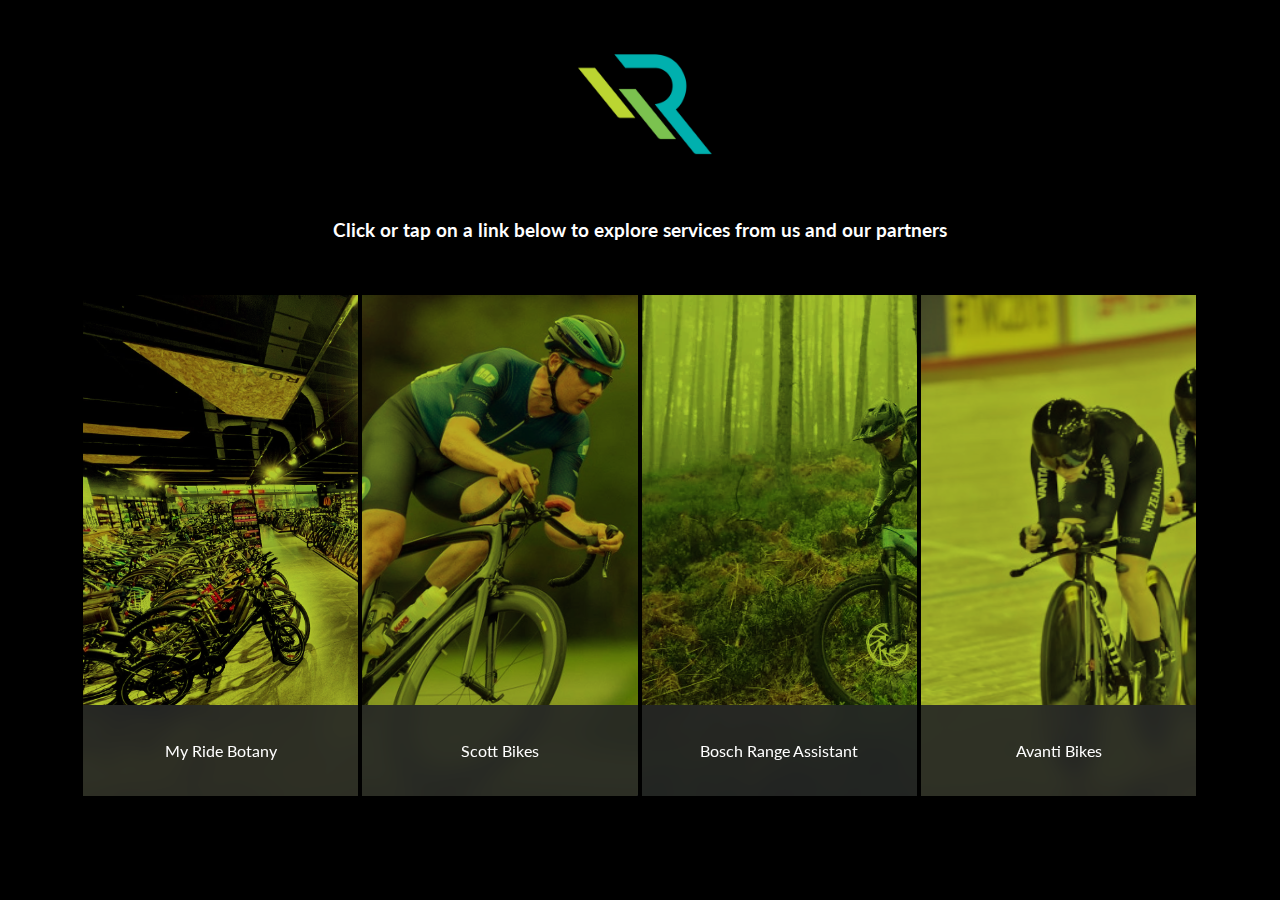
<file: index.html>
<!DOCTYPE html>
<html lang="en">
<head>
    <meta charset="UTF-8">
    <meta name="viewport" content="width=device-width, initial-scale=1.0">
    <link rel="stylesheet" href="style.css">
    <link rel="preconnect" href="https://fonts.googleapis.com">
    <link rel="preconnect" href="https://fonts.gstatic.com" crossorigin>
    <link href="https://fonts.googleapis.com/css2?family=Lato&display=swap" rel="stylesheet">
    <title>Home | My Ride </title>
</head>
<body>
    <div class="logo">
        <img src="logo.png" width="200px">
    </div>
    <h3>Click or tap on a link below to explore services from us and our partners</h3>
    <div class="wrapper">
        <a href="https://myride.co.nz/stores/botany">
            <div class="card1">
                <div class="text">
                    <p>My Ride Botany</p>
                </div>
            </div>
        </a>
        <a href="https://www.scott-sports.com/nz/en/">
            <div class="card2">
                <div class="text">
                    <p>Scott Bikes</p>
                </div>
            </div>
        </a>
        <a href="https://www.bosch-ebike.com/nz/service/range-assistant">
            <div class="card3">
                <div class="text">
                    <p>Bosch Range Assistant</p>
                </div>
            </div>
        </a>
        <a href="https://www.avantibikes.com/nz/">
            <div class="card4">
                <div class="text">
                    <p>Avanti Bikes</p>
                </div>
            </div>
        </a>
    </div>
</body>
</html>
</file>
<file: style.css>
body {
    background-color: black;
    color: white;
    margin: 0;
    font-family: 'Lato', sans-serif;
}

.logo {
    display: flex;
    justify-content: center;
}

h3 {
    text-align: center;
}

a {
    color: white;
    text-decoration: none;
}

a:visited {
    color: white;
}

.wrapper {
    padding-left: 6.5%;
    margin-top: 6vh;
}

.card1 {
    background-color: rgba(186, 213, 49, 1);
    background-image: url("shop.jpeg");
    background-repeat: no-repeat;
    background-size: cover;
    background-blend-mode: multiply;
    width: 23%;
    height: 500px;
    display: inline-block;
    text-align: center;
}

.card2 {
    background-color: rgba(186, 213, 49, 1);
    background-image: url("scott.png");
    background-position: 400px;
    background-size: cover;
    background-blend-mode: multiply;
    width: 23%;
    height: 500px;
    display: inline-block;
    text-align: center;
}

.card3 {
    background-color: rgba(186, 213, 49, 1);
    background-image: url("bosch.webp");
    background-position: 600px;
    background-size: cover;
    background-blend-mode: multiply;
    width: 23%;
    height: 500px;
    display: inline-block;
    text-align: center;
}

.card4 {
    background-color: rgba(186, 213, 49, 1);
    background-image: url("avanti.jpeg");
    background-position: 600px;
    background-size: cover;
    background-blend-mode: multiply;
    width: 23%;
    height: 500px;
    display: inline-block;
    text-align: center;
}

.text {
    background-color: rgba(36, 37, 38, 0.9);
    backdrop-filter: blur(10px);
    padding: 20px;
    margin-top: 410px;
}
</file>
